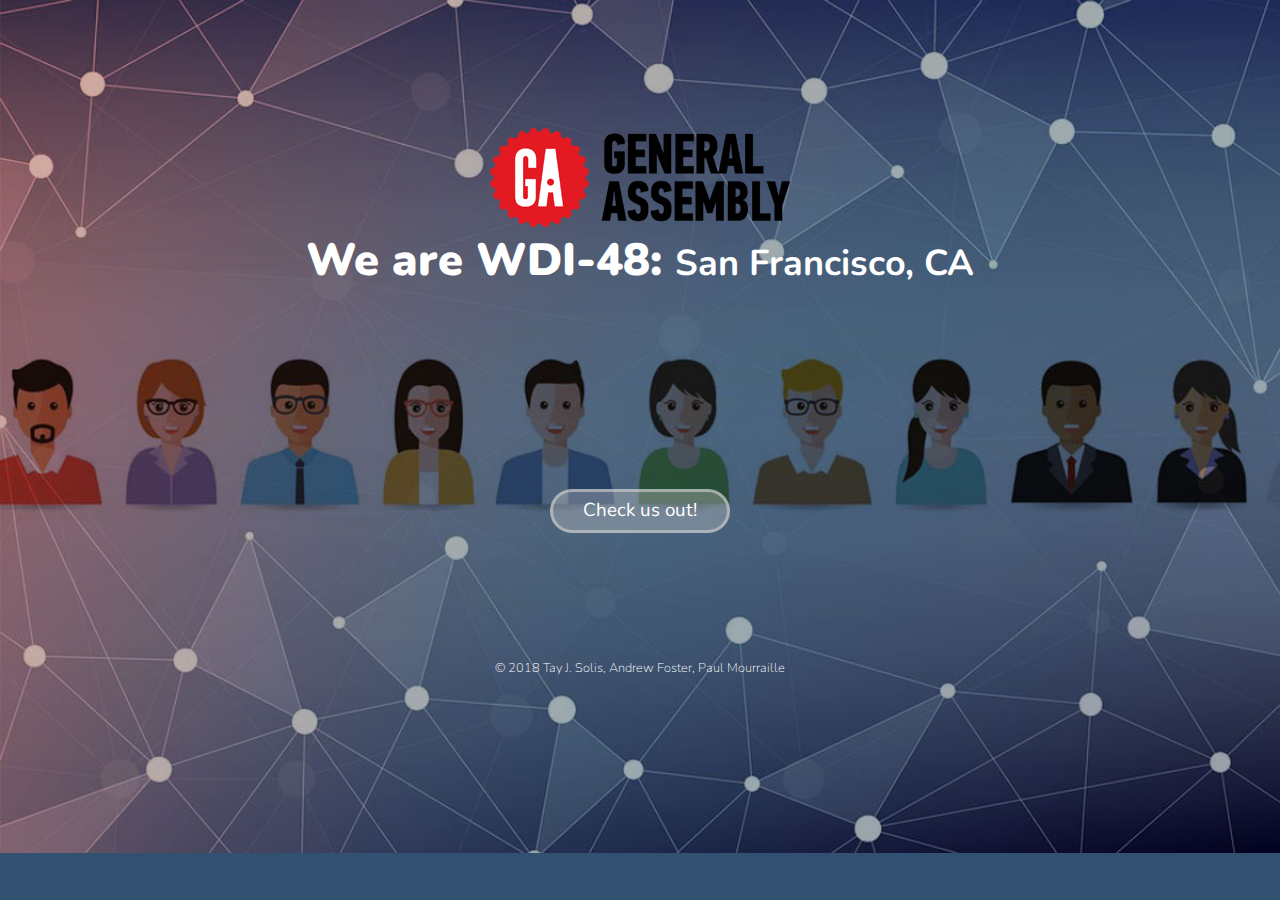
<file: proj2-frontend/landing_page/index.html>
<!DOCTYPE html>
<html lang="en">
<head>
	<meta charset="UTF-8">
	<title>Dev Connection</title>
	<meta name="viewport" content="width=device-width, initial-scale=1">
	<!--google fonts -->
	<link href="https://fonts.googleapis.com/css?family=Nunito:400,700,900" rel="stylesheet"> 
	<!-- Materialize Compiled and minified CSS -->
    <link rel="stylesheet" href="https://cdnjs.cloudflare.com/ajax/libs/materialize/1.0.0/css/materialize.min.css">
	<!--custom fonts -->
	<link rel="stylesheet" type="text/css" href="splash-style.css">
</head>
<body class="landing">

<header>
	<img src="images/ga_logo.png" alt="ga_logo" class="ga-logo" />
</header>

	<main>
		<h1>We are WDI-48: <span class="lighter">San Francisco, CA</span></h1>
	</main>

	<button class="btn-landing">Check us out!</button>

<footer>
	<h6>&copy; 2018 Tay J. Solis, Andrew Foster, Paul Mourraille</h6>
</footer>
<!-- Compiled and minified JavaScript -->
    <script src="https://cdnjs.cloudflare.com/ajax/libs/materialize/1.0.0/js/materialize.min.js"></script>
</body>
</html>
</file>
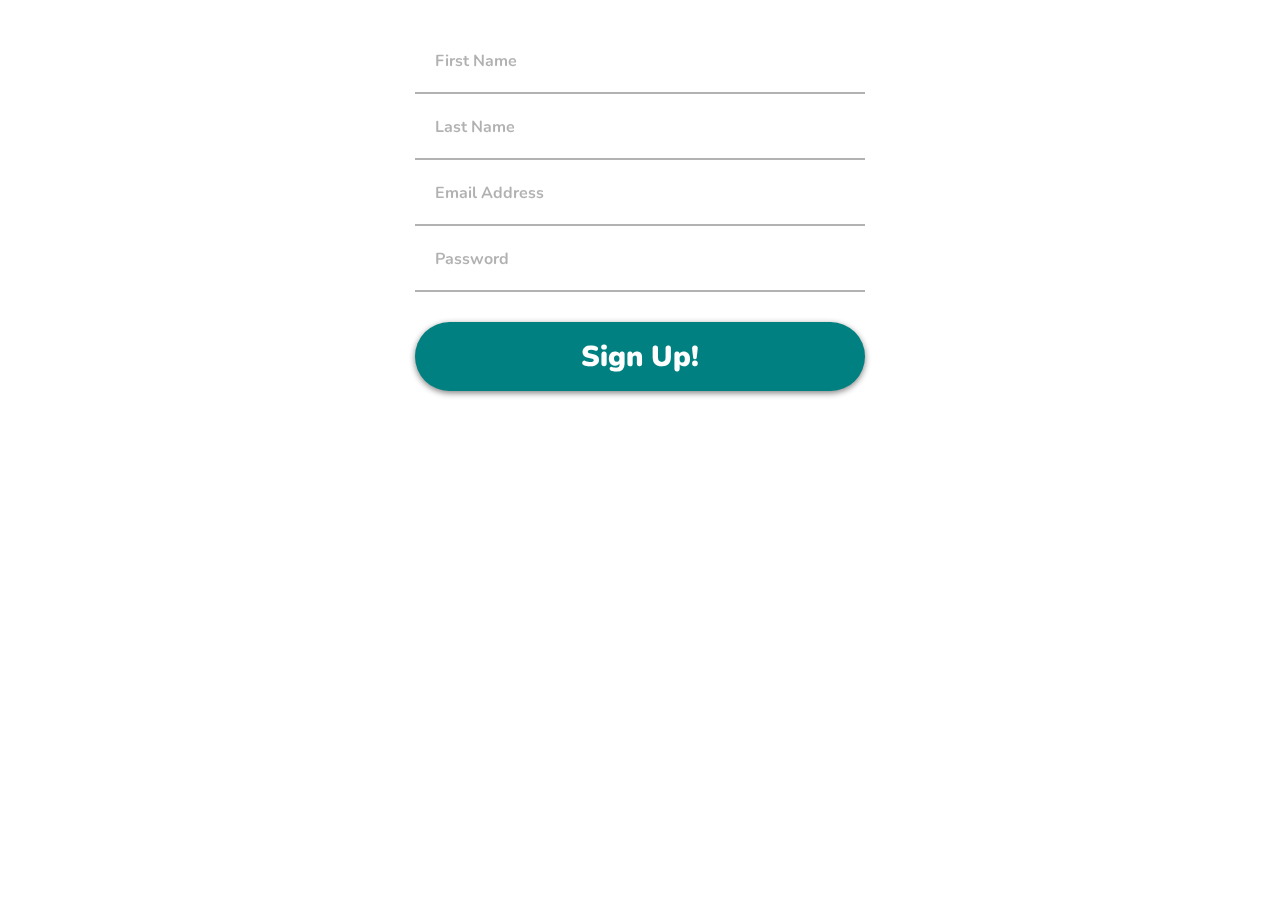
<file: proj2-frontend/form_stuff/form-login/index.html>
<!DOCTYPE html>
<html lang="en">
<head>
    <meta charset="UTF-8">
    <title>Form Validation Stuff</title>
    <!--google fonts -->
  <link href="https://fonts.googleapis.com/css?family=Nunito:400,700,900" rel="stylesheet">
    <link rel="stylesheet" type="text/css" href="form-valid.css">
</head>
<body>
   <form action="#0">

  <div>
    <input type="text" id="first_name" name="first_name" required placeholder="" />
    <label for="first_name">First Name</label>
    <div class="after"></div>
  </div>

  <div>
    <input type="text" id="last_name" name="last_name" required placeholder="" />
    <label for="last_name">Last Name</label>
    <div class="after"></div>
  </div>

  <div>
    <input type="email" id="email" name="email" required placeholder="" />
    <label for="email">Email Address</label>
    <div class="after"></div>
    <div class="requirements">
      Must be a valid email address.
    </div>
  </div>

  <div>
    <input type="password" id="password" name="password" required placeholder="" pattern="(?=.*\d)(?=.*[a-z])(?=.*[A-Z]).{6,}" />
    <label for="password">Password</label>
    <div class="after"></div>
    <div class="requirements">
      Your password must be at least 6 characters as well as contain at least one uppercase, one lowercase, and one number.
    </div>
  </div>

  <button type="submit">Sign Up!</button>

</form>

</body>
</html>
</file>
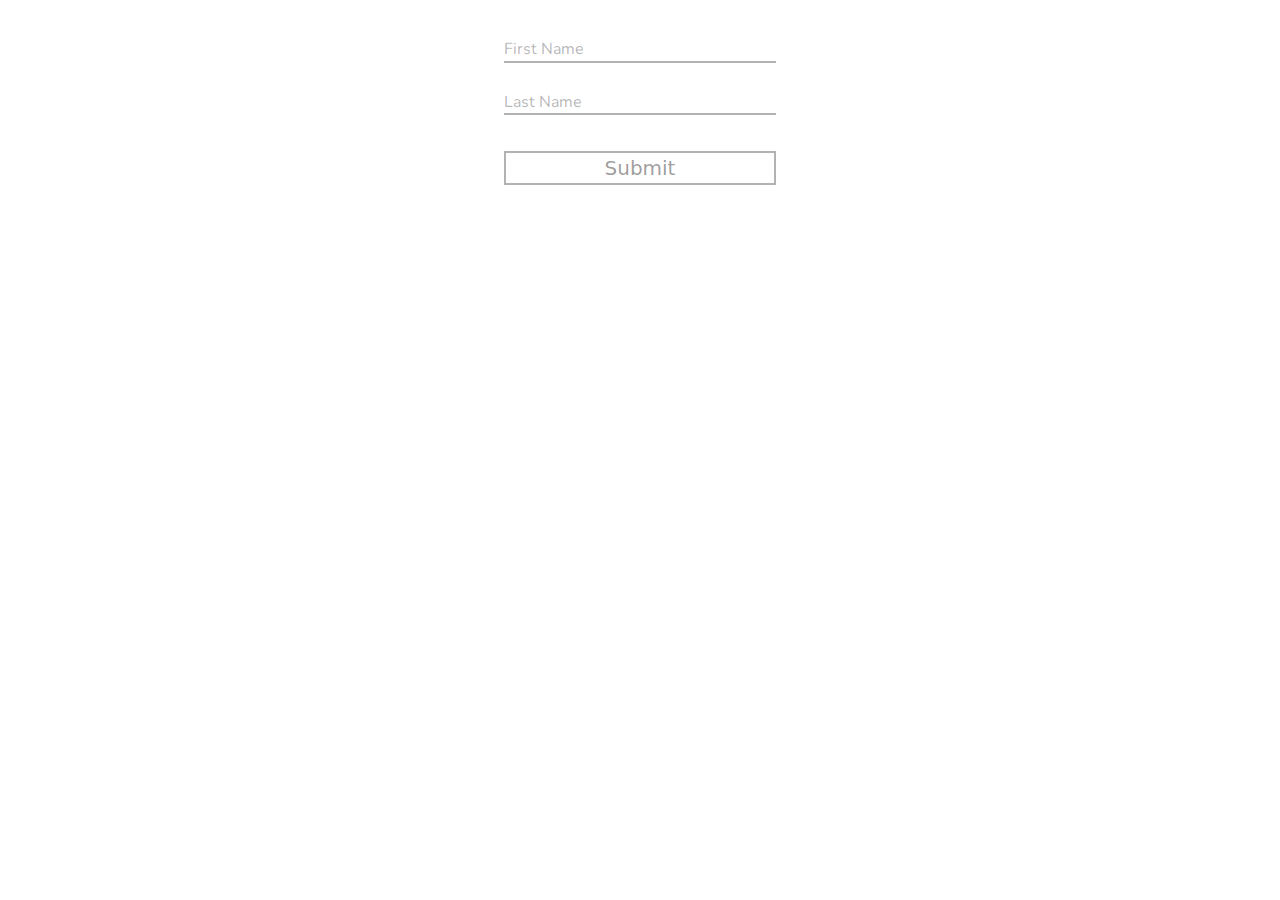
<file: proj2-frontend/form_stuff/form-material/index.html>
<!DOCTYPE html>
<html lang="en">
<head>
  <meta charset="UTF-8">
  <title>test_form</title>
  <link href="https://fonts.googleapis.com/css?family=Nunito:400,700,900" rel="stylesheet">
  <link rel="stylesheet" type="text/css" href="form.css">
</head>
<body>

  <form action="#" autocomplete="off">

      <fieldset>
        <input id="first" type="text" name="first" required>
        <label for="first">First Name</label>
        <div class="after"></div>
      </fieldset>

      <fieldset>
        <input id="last" type="text" name="last" required>
        <label for="last">Last Name</label>
        <div class="after"></div>
      </fieldset>

      <fieldset>
        <button>Submit</button>
      </fieldset>

  </form>

</body>
</html>
</file>
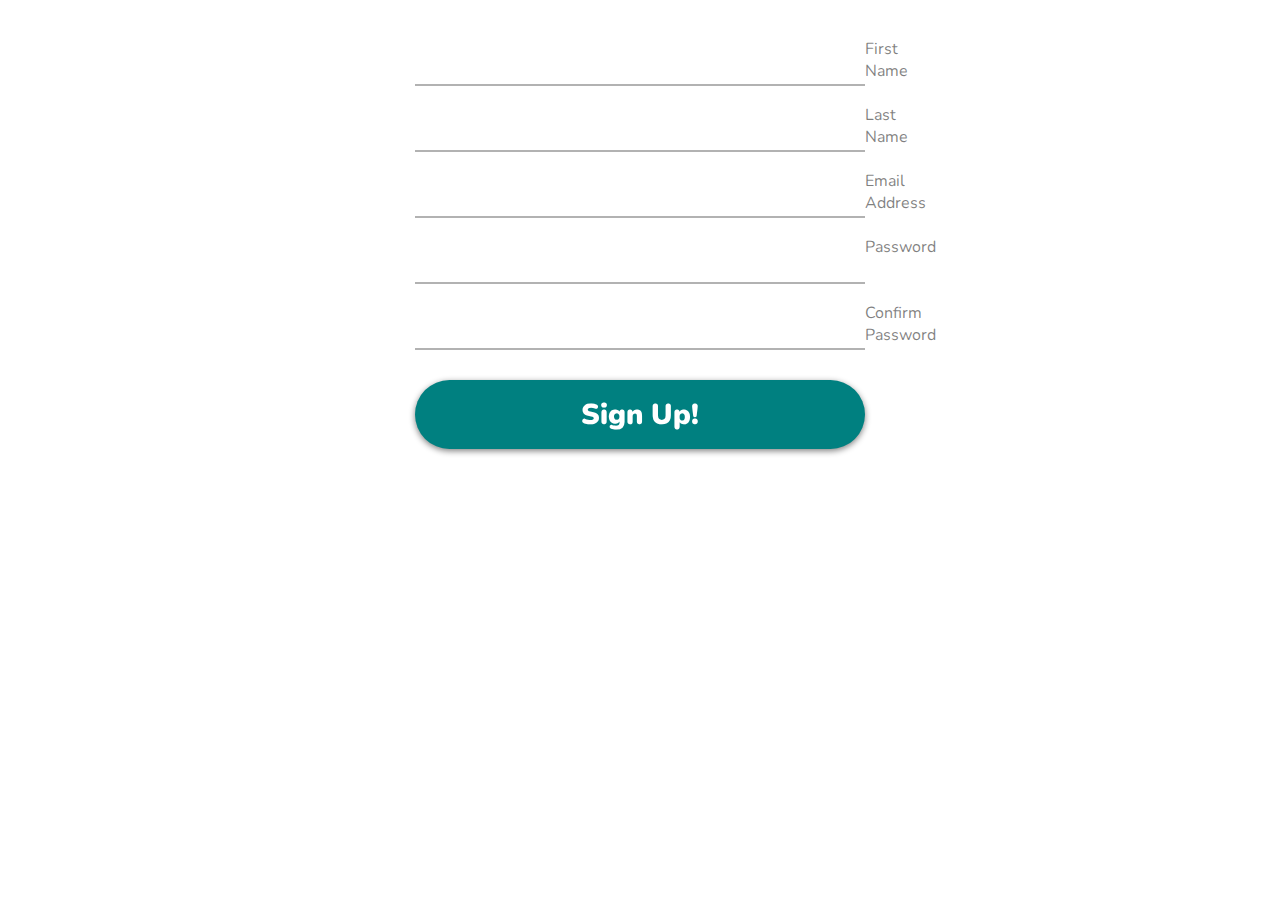
<file: proj2-frontend/form_stuff/form-register/index.html>
<!DOCTYPE html>
<html lang="en">
<head>
    <meta charset="UTF-8">
    <title>Form Validation Stuff</title>
    <!--google fonts -->
  <link href="https://fonts.googleapis.com/css?family=Nunito:400,700,900" rel="stylesheet">
    <link rel="stylesheet" type="text/css" href="form-valid.css">
</head>
<body>
   <form action="#0">

  <div>
    <input type="text" id="first_name" name="first_name" required placeholder="" />
    <label for="first_name">First Name</label>
    <div class="after"></div>
  </div>

  <div>
    <input type="text" id="last_name" name="last_name" required placeholder="" />
    <label for="last_name">Last Name</label>
    <div class="after"></div>
  </div>

  <div>
    <input type="email" id="email" name="email" required placeholder="" />
    <label for="email">Email Address</label>
    <div class="after"></div>
    <div class="requirements">
      Must be a valid email address.
    </div>
  </div>

  <div>
    <input type="password" id="password" name="password" required placeholder="" pattern="(?=.*\d)(?=.*[a-z])(?=.*[A-Z]).{6,}" />
    <label for="password">Password</label>
    <div class="after"></div>
    <div class="requirements">
      Your password must be at least 6 characters as well as contain at least one uppercase, one lowercase, and one number.
    </div>
  </div>

  <div>
    <input type="password" id="password" name="password" required placeholder="" pattern="(?=.*\d)(?=.*[a-z])(?=.*[A-Z]).{6,}" />
    <label for="password">Confirm Password</label>
    <div class="after"></div>
    <div class="requirements">
      Your password must be at least 6 characters as well as contain at least one uppercase, one lowercase, and one number.
    </div>
  </div>

  <button type="submit">Sign Up!</button>

</form>

</body>
</html>
</file>
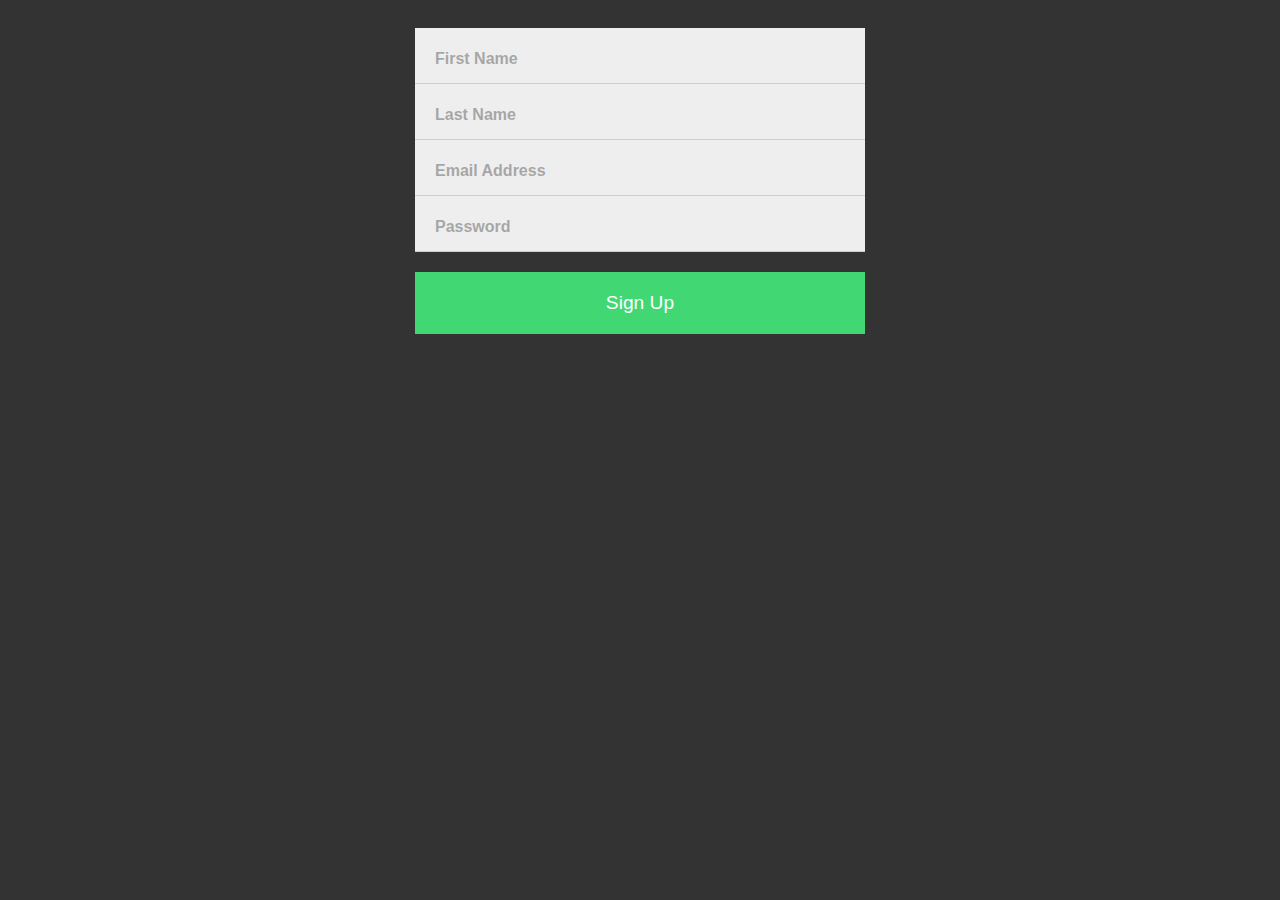
<file: proj2-frontend/form_stuff/form-valid/index.html>
<!DOCTYPE html>
<html lang="en">
<head>
    <meta charset="UTF-8">
    <title>Form Validation Stuff</title>
    <link rel="stylesheet" type="text/css" href="form-valid.css">
</head>
<body>
   <form action="#0">

  <div>
    <input type="text" id="first_name" name="first_name" required placeholder=" " />
    <label for="first_name">First Name</label>
  </div>

  <div>
    <input type="text" id="last_name" name="last_name" required placeholder=" " />
    <label for="last_name">Last Name</label>
  </div>

  <div>
    <input type="email" id="email" name="email" required placeholder=" " />
    <label for="email">Email Address</label>
    <div class="requirements">
      Must be a valid email address.
    </div>
  </div>

  <div>
    <input type="password" id="password" name="password" required placeholder=" " pattern="(?=.*\d)(?=.*[a-z])(?=.*[A-Z]).{6,}" />
    <label for="password">Password</label>
    <div class="requirements">
      Your password must be at least 6 characters as well as contain at least one uppercase, one lowercase, and one number.
    </div>
  </div>

  <input type="submit" value="Sign Up" />

</form>

</body>
</html>
</file>
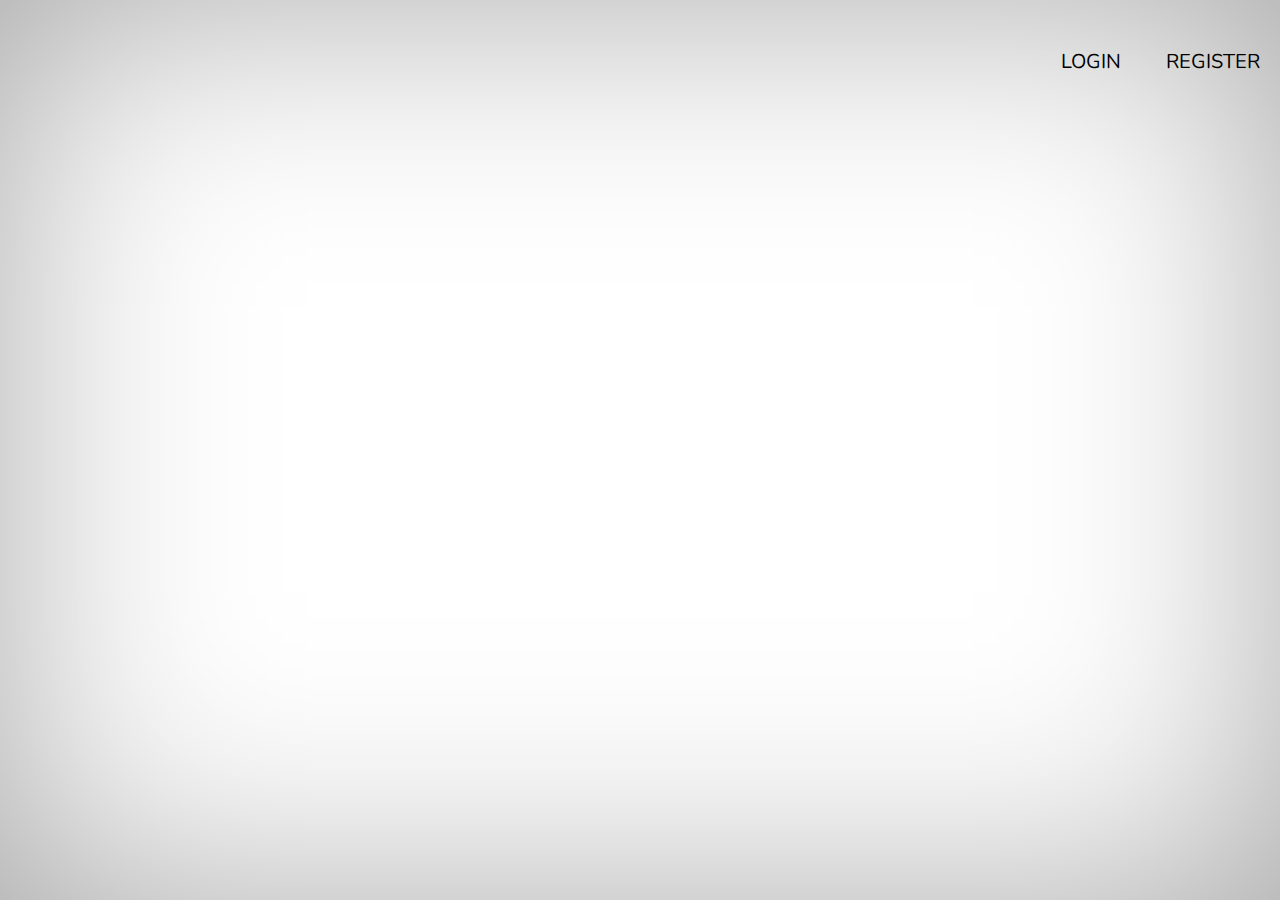
<file: proj2-frontend/form_stuff/modal_with_forms/index.html>
<!DOCTYPE html>
<html lang="en">
<head>
    <meta charset="UTF-8">
    <title>Document</title>
    <!--google fonts -->
  <link href="https://fonts.googleapis.com/css?family=Nunito:400,700,900" rel="stylesheet">
    <!-- jquery -->
    <script src="http://code.jquery.com/jquery-3.3.1.min.js" integrity="sha256-FgpCb/KJQlLNfOu91ta32o/NMZxltwRo8QtmkMRdAu8=" crossorigin="anonymous"></script>
    <!-- custom CSS -->
    <link rel="stylesheet" type="text/css" href="modal-with-form.css">
</head>
<body>
  <div id="modalLogin">
  <!-- form 1 here -->
  <form action="#0">

  <div>
    <input type="text" id="first_name" name="first_name" required placeholder="" />
    <label for="first_name">First Name</label>
    <div class="after"></div>
  </div>

  <div>
    <input type="text" id="last_name" name="last_name" required placeholder="" />
    <label for="last_name">Last Name</label>
    <div class="after"></div>
  </div>

  <div>
    <input type="email" id="email" name="email" required placeholder="" />
    <label for="email">Email Address</label>
    <div class="after"></div>
    <div class="requirements">
      Must be a valid email address.
    </div>
  </div>

  <div>
    <input type="password" id="password" name="password" required placeholder="" pattern="(?=.*\d)(?=.*[a-z])(?=.*[A-Z]).{6,}" />
    <label for="password">Password</label>
    <div class="after"></div>
    <div class="requirements">
      Your password must be at least 6 characters as well as contain at least one uppercase, one lowercase, and one number.
    </div>
  </div>

  <button type="submit">Sign Up!</button>
<form><br/>
  <small>We won’t share your data or spam you.<br/>
<span class="privacy">Learn more about Dev Connect's privacy policy.</span></small>

<!-- END LOGIN FORM -->
  </div><!-- div #id modalLogin -->

  <div id="modalRegister">
  <!-- form 2 here -->

  </div>


<div id="wrap">

 <!--  <nav> -->
    <ul>
        <li><a href="#" id="login">Login</a></li>
        <li><a href="#" id="register">Register</a></li>
    </ul>
<!-- </nav> -->

</div>


<script type="text/javascript" src="modal.js"></script>
</body>
</html>
</file>
<file: proj2-frontend/landing_page/splash-style.css>
/* ====== BASIC TEXT STYLES ======*/

p {margin-bottom: 1.3em;}

h1, h2, h3, h4 {
  margin: 1.414em 0 0.5em;
  font-weight: inherit;
  line-height: 1.2;
}

h1 {
  margin-top: 0;
  font-size: 3.157em;
}

h2 {font-size: 2.369em;}

h3 {font-size: 1.777em;}

h4 {font-size: 1.333em;}

small, .font_small {font-size: 0.75em;}

/* ====== END BASIC TEXT STYLES ======*/


/* ====== LANDING PAGE LAYOUT ======*/
.landing {
	font-family: 'Nunito', sans-serif;
	background-image: url('images/bg_1200.jpg');
	background-size: cover;
	background-position: top left;
	background-repeat: no-repeat;
	text-align: center;
	background-color: #325170;
}

.landing header  {
	margin: 10% auto 0 auto;
	padding: 0 auto;
}

.landing main {
	margin: 0px auto 0px auto;
	padding: 0 auto;
}

.landing footer {
	text-align: center;
	margin: 0 auto;
	padding-top: 0;
	/*position: absolute;
	bottom: 0;
	left: auto;*/
}

.landing h1 {
	color: #fff;
	font-size: 3em;
	font-weight: 900;
}

.lighter {
	font-weight: 700;
	font-size: 80%;
}

.landing h6 {
	font-size: .85em;
	color: #fff;
	margin: 0 auto;
	padding: 0 auto;
	font-weight: lighter;
}

.landing .btn-landing {
	font-family: 'Nunito', sans-serif;
	background-color: rgba(204,204,204, 0.35);
	border-radius: 35px;
	min-height: 42px;
	margin: 14% 0 10% 0;
	padding: 8px 30px 8px 30px;
	border: 3px solid rgba(204,204,204, 0.65);
	transition: all .35s ease-in-out;
	color: #fff;
	font-size: 1.25em;
	font-weight: 400;
	text-shadow: none;
}

.landing .btn-landing:hover {
	background-color: rgba(204,204,204, 0.05);
	color: rgba(204,204,204, 0.85);
	border: 3px solid teal;
	/*filter: drop-shadow(0px 1px 3px rgba(204,204,204, 0.25));*/
}

.landing .btn-landing:active {
	color: rgba(204,204,204, 0.95);
	border: 3px solid rgba(204,204,204, 0.45);
}


@media screen and (max-width: 1045px) {
	.landing {
		background-image: url('images/bg_1045.jpg');
	}
}

@media screen and (max-width: 560px) {
	.landing {
		background-image: url('images/bg_560.jpg');
		margin: 30px;
	}
	.landing header {
		margin: 6% auto 0 auto;
	}
}

@media screen and (max-width: 380px) {
	.landing {
		background-image: url('images/bg_380.jpg');
		margin: 15px;
	}
	img {
		width: 75%;
		margin-top: 25px;
	}
	.landing header {
		margin: 6% auto 0 auto;
	}

}
/* ====== END LANDING PAGE LAYOUT ======*/


/* ====== BASIC FORM STYLES ======*/
</file>
<file: proj2-frontend/form_stuff/form-login/form-valid.css>
* {
  box-sizing: border-box;
}

body {
  /*background: #333;*/
  font-family: "Nunito", sans-serif;
  padding: 20px;
}

form {
  max-width: 450px;
  margin: 0 auto;
  /*filter: drop-shadow(0 0 4px lightgrey);*/
}
form > div {
  position: relative;
  background: white;
  /*border-bottom: 1px solid #ccc;*/
}
form > div > label {
  opacity: 0.3;
  font-weight: bold;
  position: absolute;
  top: 22px;
  left: 20px;
}

/*label {
  position: absolute;
  top: 18px;
  color: rgba(0, 0, 0, 0.3);
  transform-origin: left;
  transition: all 0.3s ease;
}*/

form > div > input[type="text"], form > div > input[type="email"], form > div > input[type="password"] {
  width: 100%;
  border: 0;
  padding: 20px 20px 17px 50px;
  background: rgba(255,255,255, 0.9);
  font-size: 20px;
  font-family: "Nunito", sans-serif;
}
form > div > input[type="text"]:focus, form > div > input[type="email"]:focus, form > div > input[type="password"]:focus {
  outline: 0;
  background: white;
}
form > div > input[type="text"]:focus + label, form > div > input[type="email"]:focus + label, form > div > input[type="password"]:focus + label {
  opacity: 0;
}
form > div > input[type="text"]:valid, form > div > input[type="email"]:valid, form > div > input[type="password"]:valid {
  background: url(https://s3-us-west-2.amazonaws.com/s.cdpn.io/3/check.svg);
  background-size: 20px;
  background-repeat: no-repeat;
  background-position: 90% 20px;
}
form > div > input[type="text"]:valid + label, form > div > input[type="email"]:valid + label, form > div > input[type="password"]:valid + label {
  opacity: 0;
}
form > div > input[type="text"]:invalid:not(:focus):not(:placeholder-shown), form > div > input[type="email"]:invalid:not(:focus):not(:placeholder-shown), form > div > input[type="password"]:invalid:not(:focus):not(:placeholder-shown) {
  background: pink;
}
form > div > input[type="text"]:invalid:not(:focus):not(:placeholder-shown) + label, form > div > input[type="email"]:invalid:not(:focus):not(:placeholder-shown) + label, form > div > input[type="password"]:invalid:not(:focus):not(:placeholder-shown) + label {
  opacity: 0;
}
form > div > input[type="text"]:invalid:focus:not(:placeholder-shown) ~ .requirements, form > div > input[type="email"]:invalid:focus:not(:placeholder-shown) ~ .requirements, form > div > input[type="password"]:invalid:focus:not(:placeholder-shown) ~ .requirements {
  max-height: 200px;
  padding: 0 30px 20px 50px;
}
form > div .requirements {
  padding: 0 30px 0 50px;
  color: #999;
  max-height: 0;
  transition: 0.28s;
  overflow: hidden;
  color: red;
  font-style: italic;
}

.after {
  width: 100%;
  height: 2px;
  background: linear-gradient(to right, teal 50%, transparent 50%);
  background-color: rgba(0, 0, 0, 0.3);
  background-size: 200% 100%;
  background-position: 100% 0;
  transition: all 0.6s ease;
}

input:focus ~ {
  border-bottom: 1px solid #ccc;
}

input:focus ~ .after {
  background-position: 0 0;
}

form button {
  font-size: 180%;
  font-weight: 900;
  font-family: "Nunito", sans-serif;
  display: block;
  width: 100%;
  padding: 0px 0 0px 0;
  margin: 30px 0 0 0;
  background: teal;
  color: white;
  border: 0;
  border-radius: 40px;
  padding: 15px;
  filter: drop-shadow(0px 2px 3px grey);
  transition: color .5s ease-in-out;
}

form button:hover {
  background: blue;
  color: #fff;
  filter: drop-shadow(0px 2px 3px grey);
}

form button:active {
  background: #fff;
  color: blue;
  filter: drop-shadow(0px 2px 3px grey);
}
</file>
<file: proj2-frontend/form_stuff/form-material/form.css>
form {
  font-family: 'Nunito', sans-serif;
  width: 300px;
  margin: 20px auto;
}

fieldset {
  position: relative;
  border: none;
}

label {
  position: absolute;
  top: 18px;
  color: rgba(0, 0, 0, 0.3);
  transform-origin: left;
  transition: all 0.3s ease;
}

input:focus ~ label {
  color: red;
}

input:focus ~ label,
input:valid ~ label {
  top: 0;
  transform: scale(0.6, 0.6);
}

input {
  font-size: 20px;
  width: 100%;
  border: none;
  margin-top: 10px;
}

input:focus {
  outline: none;
}

.after {
  width: 100%;
  height: 2px;
  background: linear-gradient(to right, red 50%, transparent 50%);
  background-color: rgba(0, 0, 0, 0.3);
  background-size: 200% 100%;
  background-position: 100% 0;
  transition: all 0.6s ease;
}

input:focus ~ .after {
  background-position: 0 0;
}

button {
  font-family: 'Nunito', sans-serif;
  position: relative;
  width: 100%;
  font-size: 20px;
  font-family: system-ui, Helvetica, Arial, sans-serif;
  line-height: 1.5;
  margin-top: 20px;
  padding: 2px 10px;
  color: rgba(0, 0, 0, 0.4);
  background: white;
  border: none;
  background: linear-gradient(to right, red 50%, transparent 50%);
  background-color: rgba(0, 0, 0, 0.3);
  background-size: 200% 100%;
  background-position: 100% 0;
  transition: all 0.6s ease;
}

button:before {
  position: absolute;
  content: "Submit";
  top: 2px;
  bottom: 2px;
  left: 2px;
  right: 2px;
  display: block;
  background-color: white;
}

button:active,
button:focus,
button:hover {
  outline: none;
  background-position: 0 0;
  color: red;
}
</file>
<file: proj2-frontend/form_stuff/form-register/form-valid.css>
* {
  box-sizing: border-box;
}

body {
  /*background: #333;*/
  font-family: "Nunito", sans-serif;
  /*padding: 20px;*/
}

form {
  max-width: 450px;
  margin: 20px auto;
  /*filter: drop-shadow(0 0 4px lightgrey);*/
}

label {
  position: absolute;
  top: 18px;
  color: rgba(0, 0, 0, 0.5);
  transform-origin: left;
  transition: all 0.3s ease;
}

form > div {
  position: relative;
  background: white;
  /*border-bottom: 1px solid #ccc;*/
}

/*form > div > label {
  opacity: 0.3;
  font-weight: bold;
  position: absolute;
  top: 22px;
  left: 20px;
}*/



input:focus ~ label,
input:valid ~ label {
  top: 0;
  transform: scale(0.6, 0.6);
}

input:focus ~ label {
  color: red;
}

form > div > input[type="text"], form > div > input[type="email"], form > div > input[type="password"] {
  width: 100%;
  border: 0;
  padding: 20px 20px 17px 50px;
  background: rgba(255,255,255, 0.9);
  font-size: 20px;
  font-family: "Nunito", sans-serif;
}
form > div > input[type="text"]:focus, form > div > input[type="email"]:focus, form > div > input[type="password"]:focus {
  outline: 0;
  background: white;
}
form > div > input[type="text"]:focus + label, form > div > input[type="email"]:focus + label, form > div > input[type="password"]:focus + label {
  opacity: 0;
}
form > div > input[type="text"]:valid, form > div > input[type="email"]:valid, form > div > input[type="password"]:valid {
  background: url(https://s3-us-west-2.amazonaws.com/s.cdpn.io/3/check.svg);
  background-size: 20px;
  background-repeat: no-repeat;
  background-position: 90% 20px;
}
form > div > input[type="text"]:valid + label, form > div > input[type="email"]:valid + label, form > div > input[type="password"]:valid + label {
  opacity: 0;
}
form > div > input[type="text"]:invalid:not(:focus):not(:placeholder-shown), form > div > input[type="email"]:invalid:not(:focus):not(:placeholder-shown), form > div > input[type="password"]:invalid:not(:focus):not(:placeholder-shown) {
  background: pink;
}
form > div > input[type="text"]:invalid:not(:focus):not(:placeholder-shown) + label, form > div > input[type="email"]:invalid:not(:focus):not(:placeholder-shown) + label, form > div > input[type="password"]:invalid:not(:focus):not(:placeholder-shown) + label {
  opacity: 0;
}
form > div > input[type="text"]:invalid:focus:not(:placeholder-shown) ~ .requirements, form > div > input[type="email"]:invalid:focus:not(:placeholder-shown) ~ .requirements, form > div > input[type="password"]:invalid:focus:not(:placeholder-shown) ~ .requirements {
  max-height: 200px;
  padding: 0 30px 20px 50px;
}
form > div .requirements {
  padding: 0 30px 0 50px;
  color: #999;
  max-height: 0;
  transition: 0.28s;
  overflow: hidden;
  color: red;
  font-style: italic;
}

.after {
  width: 100%;
  height: 2px;
  background: linear-gradient(to right, teal 50%, transparent 50%);
  background-color: rgba(0, 0, 0, 0.3);
  background-size: 200% 100%;
  background-position: 100% 0;
  transition: all 0.6s ease;
}

input:focus ~ {
  color: red;
  border-bottom: 1px solid #ccc;
}

input:focus ~ .after {
  background-position: 0 0;
}

form button {
  font-size: 180%;
  font-weight: 900;
  font-family: "Nunito", sans-serif;
  display: block;
  width: 100%;
  padding: 0px 0 0px 0;
  margin: 30px 0 0 0;
  background: teal;
  color: white;
  border: 0;
  border-radius: 40px;
  padding: 15px;
  filter: drop-shadow(0px 2px 3px grey);
  transition: color .5s ease-in-out;
}

form button:hover {
  background: blue;
  color: #fff;
  filter: drop-shadow(0px 2px 3px grey);
}

form button:active {
  background: #fff;
  color: blue;
  filter: drop-shadow(0px 2px 3px grey);
}
</file>
<file: proj2-frontend/form_stuff/form-valid/form-valid.css>
form {
  max-width: 450px;
  margin: 0 auto;
}
form > div {
  position: relative;
  background: white;
  border-bottom: 1px solid #ccc;
}
form > div > label {
  opacity: 0.3;
  font-weight: bold;
  position: absolute;
  top: 22px;
  left: 20px;
}
form > div > input[type="text"], form > div > input[type="email"], form > div > input[type="password"] {
  width: 100%;
  border: 0;
  padding: 20px 20px 20px 50px;
  background: #eee;
}
form > div > input[type="text"]:focus, form > div > input[type="email"]:focus, form > div > input[type="password"]:focus {
  outline: 0;
  background: white;
}
form > div > input[type="text"]:focus + label, form > div > input[type="email"]:focus + label, form > div > input[type="password"]:focus + label {
  opacity: 0;
}
form > div > input[type="text"]:valid, form > div > input[type="email"]:valid, form > div > input[type="password"]:valid {
  background: url(https://s3-us-west-2.amazonaws.com/s.cdpn.io/3/check.svg);
  background-size: 20px;
  background-repeat: no-repeat;
  background-position: 20px 20px;
}
form > div > input[type="text"]:valid + label, form > div > input[type="email"]:valid + label, form > div > input[type="password"]:valid + label {
  opacity: 0;
}
form > div > input[type="text"]:invalid:not(:focus):not(:placeholder-shown), form > div > input[type="email"]:invalid:not(:focus):not(:placeholder-shown), form > div > input[type="password"]:invalid:not(:focus):not(:placeholder-shown) {
  background: pink;
}
form > div > input[type="text"]:invalid:not(:focus):not(:placeholder-shown) + label, form > div > input[type="email"]:invalid:not(:focus):not(:placeholder-shown) + label, form > div > input[type="password"]:invalid:not(:focus):not(:placeholder-shown) + label {
  opacity: 0;
}
form > div > input[type="text"]:invalid:focus:not(:placeholder-shown) ~ .requirements, form > div > input[type="email"]:invalid:focus:not(:placeholder-shown) ~ .requirements, form > div > input[type="password"]:invalid:focus:not(:placeholder-shown) ~ .requirements {
  max-height: 200px;
  padding: 0 30px 20px 50px;
}
form > div .requirements {
  padding: 0 30px 0 50px;
  color: #999;
  max-height: 0;
  transition: 0.28s;
  overflow: hidden;
  color: red;
  font-style: italic;
}
form input[type="submit"] {
  display: block;
  width: 100%;
  margin: 20px 0;
  background: #41d873;
  color: white;
  border: 0;
  padding: 20px;
  font-size: 1.2rem;
}
body {
  background: #333;
  font-family: "PT Sans", sans-serif;
  padding: 20px;
}
* {
  box-sizing: border-box;
}
</file>
<file: proj2-frontend/form_stuff/modal_with_forms/modal-with-form.css>
* {
    margin-right: :0;
    padding:0;
    text-decoration:none;
    box-sizing: border-box;
}

html {
    font-family: "Nunito", sans-serif;
    -webkit-box-shadow: inset 0 0 300px 0 rgba(0,0,0,.35);
    box-shadow: inset 0 0 300px 0 rgba(0,0,0,.35);
    height: 100%;
}

ul {
    font-size: 20px;
    font-weight: 400;
}

li {
    display: inline-block;
    margin: 20px;
}

a {
    text-decoration: none;
    border-bottom: none;
    font-size: 20px;
    color: #fff;
}

#wrap {
    /*width:300px;*/
    padding: 0px 0;
    position: absolute;
    top:20;
    right:0;
    margin:0px 0 0 0px;
}


#wrap a {
    color:#000;
    text-transform:uppercase;
    -webkit-transition: .25s ease;
            transition: .25s ease;
}

#modalLogin {
    display: none;
    position: absolute;
    z-index: 1000;
    text-align: center;
    top:50%;
    left:50%;
    margin:-200px 0 0 -175px;
    background:#fff;
    width:380px;
    height:480px;
    padding:20px;
    -webkit-box-shadow:
        0 0 125px 0 rgba(0,0,0,1),
        0 0 10000px 500px rgba(0,0,0,.75);
            box-shadow:
        0 0 125px 0 rgba(0,0,0,1),
        0 0 10000px 500px rgba(0,0,0,.75);
    border-radius:5px;
}

/*=====FORM STUFF ====*/
form {
  width:100%;
  margin: 0 auto;
  /*filter: drop-shadow(0 0 4px lightgrey);*/
}
form > div {
  position: relative;
  background: white;
  /*border-bottom: 1px solid #ccc;*/
}
form > div > label {
  opacity: 0.3;
  font-weight: bold;
  position: absolute;
  top: 22px;
  left: 20px;
}

/*label {
  position: absolute;
  top: 18px;
  color: rgba(0, 0, 0, 0.3);
  transform-origin: left;
  transition: all 0.3s ease;
}*/

form > div > input[type="text"], form > div > input[type="email"], form > div > input[type="password"] {
  width: 100%;
  border: 0;
  padding: 20px 10px 17px 20px;
  background: rgba(255,255,255, 0.9);
  font-size: 20px;
  font-family: "Nunito", sans-serif;
}
form > div > input[type="text"]:focus, form > div > input[type="email"]:focus, form > div > input[type="password"]:focus {
  outline: 0;
  background: white;
}
form > div > input[type="text"]:focus + label, form > div > input[type="email"]:focus + label, form > div > input[type="password"]:focus + label {
  opacity: 0;
}
form > div > input[type="text"]:valid, form > div > input[type="email"]:valid, form > div > input[type="password"]:valid {
  background: url(https://s3-us-west-2.amazonaws.com/s.cdpn.io/3/check.svg);
  background-size: 20px;
  background-repeat: no-repeat;
  background-position: 90% 20px;
}
form > div > input[type="text"]:valid + label, form > div > input[type="email"]:valid + label, form > div > input[type="password"]:valid + label {
  opacity: 0;
}
form > div > input[type="text"]:invalid:not(:focus):not(:placeholder-shown), form > div > input[type="email"]:invalid:not(:focus):not(:placeholder-shown), form > div > input[type="password"]:invalid:not(:focus):not(:placeholder-shown) {
  background: pink;
}
form > div > input[type="text"]:invalid:not(:focus):not(:placeholder-shown) + label, form > div > input[type="email"]:invalid:not(:focus):not(:placeholder-shown) + label, form > div > input[type="password"]:invalid:not(:focus):not(:placeholder-shown) + label {
  opacity: 0;
}
form > div > input[type="text"]:invalid:focus:not(:placeholder-shown) ~ .requirements, form > div > input[type="email"]:invalid:focus:not(:placeholder-shown) ~ .requirements, form > div > input[type="password"]:invalid:focus:not(:placeholder-shown) ~ .requirements {
  max-height: 200px;
  padding: 0 10px 20px 20px;
}
form > div .requirements {
  padding: 0 10px 0 20px;
  color: #999;
  max-height: 0;
  transition: 0.28s;
  overflow: hidden;
  color: red;
  font-style: italic;
}

.after {
  width: 100%;
  height: 2px;
  background: linear-gradient(to right, teal 50%, transparent 50%);
  background-color: rgba(0, 0, 0, 0.3);
  background-size: 200% 100%;
  background-position: 100% 0;
  transition: all 0.6s ease;
}

input:focus ~ {
  border-bottom: 1px solid #ccc;
}

input:focus ~ .after {
  background-position: 0 0;
}

form button {
  font-size: 150%;
  font-weight: 900;
  font-family: "Nunito", sans-serif;
  display: block;
  width: 100%;
  padding: 0px 0 0px 0;
  margin: 25px 0 0 0;
  background: teal;
  color: white;
  border: 0;
  border-radius: 40px;
  padding: 12px 0;
  filter: drop-shadow(0px 2px 3px grey);
  transition: color .5s ease-in-out;
}

form button:hover {
  background: #0054a6;
  color: #fff;
  filter: drop-shadow(0px 2px 3px grey);
}

form button:active {
  background: #fff;
  color: #0054a6;
  filter: drop-shadow(0px 2px 3px grey);
}

small {
  color: #ccc;
}

.privacy {
  color: #ccc;
  border-bottom: 1px solid #ccc;
}

.privacy:hover {
  color: #0054a6;
  border-bottom: 1px solid #0054a6;
}

@media screen and(max-width: 450px){

  #modalLogin {
      display: none;
      position: relative;
      z-index: 1000;
      text-align: center;
      top:0;
      left:0;
      margin:00px 0 0 0px;
      background:#fff;
      width:80%;
      padding:0px;
      -webkit-box-shadow:
          0 0 125px 0 rgba(0,0,0,1),
          0 0 10000px 500px rgba(0,0,0,.75);
              box-shadow:
          0 0 125px 0 rgba(0,0,0,1),
          0 0 10000px 500px rgba(0,0,0,.75);
      border-radius:5px;
  }

  form {
    width: 90%;
    margin: 0 auto;
    padding: 0 auto;
  }
}
</file>
